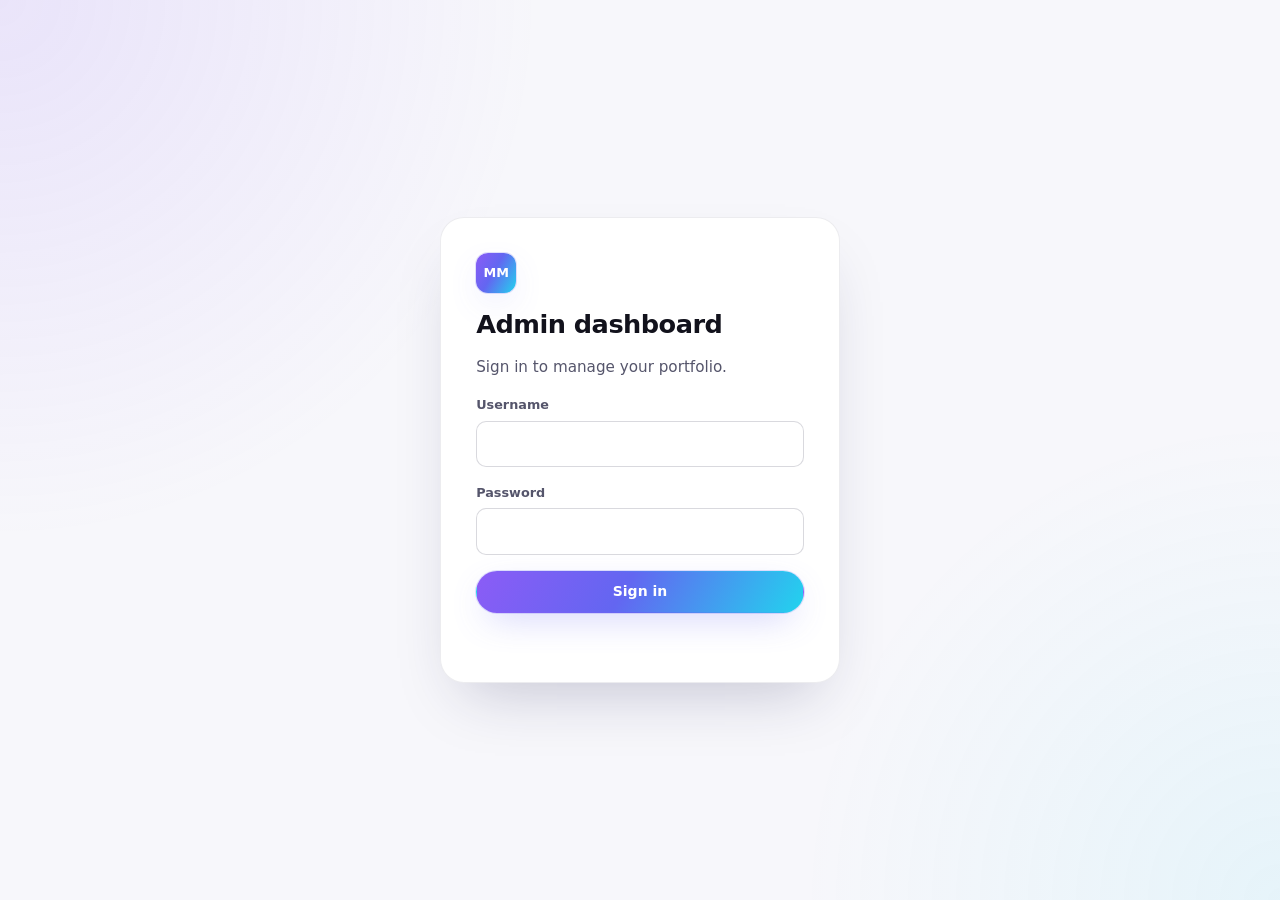
<file: PortfolioApi/wwwroot/admin/index.html>
﻿<!DOCTYPE html>
<html lang="en" dir="ltr">
<head>
    <meta charset="UTF-8">
    <meta name="viewport" content="width=device-width, initial-scale=1.0">
    <meta name="robots" content="noindex">
    <title>Admin — Portfolio</title>
    <link rel="icon" href="../images/favicon.svg" type="image/svg+xml">
    <script src="../js/theme-init.js"></script>
    <link rel="stylesheet" href="../css/tokens.css">
    <link rel="stylesheet" href="admin.css">
    <script type="module" src="js/main.js"></script>
</head>
<body>
    <!-- ============ Login ============ -->
    <main id="login-view" class="login" hidden>
        <form id="login-form" class="login__card">
            <span class="brand-mark">MM</span>
            <h1>Admin dashboard</h1>
            <p class="muted">Sign in to manage your portfolio.</p>
            <label class="field">
                <span>Username</span>
                <input type="text" id="login-username" required autocomplete="username">
            </label>
            <label class="field">
                <span>Password</span>
                <input type="password" id="login-password" required autocomplete="current-password">
            </label>
            <button type="submit" class="btn btn--primary btn--block">Sign in</button>
            <p id="login-status" class="status" role="status"></p>
        </form>
    </main>

    <!-- ============ Dashboard ============ -->
    <div id="dashboard-view" class="shell" hidden>
        <aside class="sidebar">
            <a class="sidebar__brand" href="/" target="_blank" rel="noopener">
                <span class="brand-mark">MM</span>
                <span>Portfolio<small>View site ↗</small></span>
            </a>
            <nav class="sidebar__nav" id="sidebar-nav" aria-label="Dashboard sections"></nav>
            <button id="logout-button" type="button" class="btn btn--ghost btn--block">Log out</button>
        </aside>

        <main class="content" id="content" tabindex="-1"></main>
    </div>

    <dialog id="confirm-dialog" class="dialog">
        <form method="dialog">
            <h2 id="confirm-title">Are you sure?</h2>
            <p id="confirm-text" class="muted"></p>
            <div class="dialog__actions">
                <button value="cancel" class="btn btn--ghost">Cancel</button>
                <button value="ok" class="btn btn--danger">Delete</button>
            </div>
        </form>
    </dialog>

    <div id="toast" class="toast" role="status" aria-live="polite"></div>
</body>
</html>
</file>
<file: PortfolioApi/wwwroot/css/tokens.css>
/* =========================================================
   Design tokens — the single source of truth for the look.
   Dark is the default; [data-theme="light"] overrides.
   ========================================================= */
:root {
    /* Brand gradient */
    --c-violet: #8b5cf6;
    --c-indigo: #6366f1;
    --c-cyan: #22d3ee;
    --c-pink: #ec4899;
    --c-emerald: #34d399;
    --grad-brand: linear-gradient(120deg, var(--c-violet) 0%, var(--c-indigo) 45%, var(--c-cyan) 100%);
    --grad-brand-soft: linear-gradient(120deg, rgb(139 92 246 / .18), rgb(34 211 238 / .14));
    --grad-text: linear-gradient(100deg, #c4b5fd 0%, #818cf8 35%, #22d3ee 70%, #a78bfa 100%);

    /* Surfaces (dark) */
    --bg: #07070d;
    --bg-elev: #0d0d17;
    --surface: rgb(255 255 255 / .035);
    --surface-strong: rgb(255 255 255 / .06);
    --surface-solid: #11111c;
    --border: rgb(255 255 255 / .08);
    --border-strong: rgb(255 255 255 / .16);

    /* Text */
    --text: #ececf4;
    --text-muted: #9a9ab0;
    --text-subtle: #6b6b82;
    --on-accent: #ffffff;

    /* Effects */
    --glow: 0 0 0 1px rgb(139 92 246 / .25), 0 10px 40px -10px rgb(99 102 241 / .55);
    --shadow-lg: 0 30px 60px -20px rgb(0 0 0 / .6);
    --blob-opacity: .55;
    --grid-line: rgb(255 255 255 / .045);
    --code-bg: #0b0b14;

    /* Typography */
    --font-sans: "Inter", "Segoe UI Variable Text", "Segoe UI", system-ui, -apple-system, "Helvetica Neue", Arial, sans-serif;
    --font-display: "Inter Display", "Segoe UI Variable Display", "Segoe UI", system-ui, -apple-system, sans-serif;
    --font-mono: "JetBrains Mono", "Cascadia Code", "Fira Code", ui-monospace, Consolas, monospace;

    --fs-xs: .75rem;
    --fs-sm: .875rem;
    --fs-base: 1rem;
    --fs-lg: 1.125rem;
    --fs-xl: clamp(1.25rem, 1.1rem + .6vw, 1.5rem);
    --fs-2xl: clamp(2rem, 1.4rem + 2.6vw, 3.25rem);
    --fs-hero: clamp(2.6rem, 1.6rem + 4.6vw, 5.2rem);

    /* Spacing & shape */
    --space-section: clamp(5rem, 3rem + 8vw, 9rem);
    --radius-sm: 10px;
    --radius: 16px;
    --radius-lg: 24px;
    --radius-pill: 999px;
    --container: 1180px;
    --nav-h: 72px;

    /* Motion */
    --ease-out: cubic-bezier(.16, 1, .3, 1);
    --ease-spring: cubic-bezier(.34, 1.56, .64, 1);
    --dur-fast: .2s;
    --dur: .45s;
    --dur-slow: .9s;

    color-scheme: dark;
}

:root[data-theme="light"] {
    --bg: #f7f7fb;
    --bg-elev: #ffffff;
    --surface: rgb(255 255 255 / .7);
    --surface-strong: #ffffff;
    --surface-solid: #ffffff;
    --border: rgb(20 20 50 / .08);
    --border-strong: rgb(20 20 50 / .16);

    --text: #12121c;
    --text-muted: #55556b;
    --text-subtle: #8a8aa0;

    --grad-text: linear-gradient(100deg, #7c3aed 0%, #4f46e5 40%, #0891b2 75%, #7c3aed 100%);
    --glow: 0 0 0 1px rgb(99 102 241 / .2), 0 12px 36px -12px rgb(99 102 241 / .45);
    --shadow-lg: 0 30px 60px -25px rgb(30 30 80 / .25);
    --blob-opacity: .35;
    --grid-line: rgb(20 20 60 / .05);
    --code-bg: #0f0f1a;

    color-scheme: light;
}
</file>
<file: PortfolioApi/wwwroot/admin/admin.css>
﻿/* =========================================================
   Admin dashboard — builds on the public site's tokens.css
   ========================================================= */
*, *::before, *::after { box-sizing: border-box; margin: 0; padding: 0; }
[hidden] { display: none !important; }

body {
    min-height: 100vh;
    font-family: var(--font-sans);
    font-size: .95rem;
    line-height: 1.55;
    color: var(--text);
    background: var(--bg);
    -webkit-font-smoothing: antialiased;
}

/* Ambient glow on its own fixed layer (cheaper than background-attachment: fixed) */
body::before {
    content: "";
    position: fixed;
    inset: 0;
    z-index: -1;
    pointer-events: none;
    background:
        radial-gradient(900px circle at 0% 0%, rgb(139 92 246 / .12), transparent 60%),
        radial-gradient(800px circle at 100% 100%, rgb(34 211 238 / .08), transparent 60%);
}

h1, h2, h3 { font-family: var(--font-display); letter-spacing: -.02em; line-height: 1.2; }
a { color: inherit; }
button, input, textarea, select { font: inherit; color: inherit; }
img { display: block; max-width: 100%; }
:focus-visible { outline: 2px solid var(--c-indigo); outline-offset: 2px; border-radius: 6px; }
.muted { color: var(--text-muted); }
.visually-hidden { position: absolute; width: 1px; height: 1px; overflow: hidden; clip: rect(0 0 0 0); }

.brand-mark {
    display: inline-grid;
    place-items: center;
    width: 40px;
    height: 40px;
    border-radius: 12px;
    font-weight: 800;
    font-size: .8rem;
    color: #fff;
    background: var(--grad-brand);
    box-shadow: var(--glow);
    flex-shrink: 0;
}

/* ---------- Buttons ---------- */
.btn {
    display: inline-flex;
    align-items: center;
    justify-content: center;
    gap: .4rem;
    padding: .6rem 1.1rem;
    border-radius: var(--radius-pill);
    border: 1px solid transparent;
    font-weight: 600;
    font-size: .875rem;
    cursor: pointer;
    white-space: nowrap;
    transition: transform var(--dur-fast), background-color var(--dur-fast), border-color var(--dur-fast), opacity var(--dur-fast);
}
.btn:active { transform: scale(.97); }
.btn:disabled { opacity: .6; cursor: progress; }
.btn--primary { color: #fff; background: var(--grad-brand); box-shadow: var(--glow); }
.btn--ghost { background: var(--surface); border-color: var(--border-strong); }
.btn--ghost:hover { border-color: var(--c-indigo); }
.btn--danger { color: #fff; background: #e11d48; }
.btn--danger-ghost { color: #fb7185; background: transparent; border-color: rgb(251 113 133 / .35); }
.btn--danger-ghost:hover { background: rgb(251 113 133 / .1); }
.btn--sm { padding: .35rem .8rem; font-size: .8rem; }
.btn--block { width: 100%; }

/* ---------- Login ---------- */
.login { display: grid; place-items: center; min-height: 100vh; padding: 1rem; }
.login__card {
    display: grid;
    gap: 1rem;
    width: min(400px, 100%);
    padding: 2.2rem;
    border-radius: var(--radius-lg);
    background: var(--surface-solid);
    border: 1px solid var(--border);
    box-shadow: var(--shadow-lg);
}
.login__card h1 { font-size: 1.6rem; }

/* ---------- Fields ---------- */
.field, .form-field { display: grid; gap: .35rem; }
.field span, .form-field__label { font-size: .8rem; font-weight: 600; color: var(--text-muted); }

input:not([type=checkbox]):not([type=range]):not([type=file]), textarea, select {
    width: 100%;
    padding: .65rem .8rem;
    border-radius: var(--radius-sm);
    background: var(--surface);
    border: 1px solid var(--border-strong);
    outline: none;
    transition: border-color var(--dur-fast), box-shadow var(--dur-fast);
}
textarea { resize: vertical; min-height: 90px; }
select option { background: var(--surface-solid); }
input:focus, textarea:focus, select:focus { border-color: var(--c-indigo); box-shadow: 0 0 0 3px rgb(99 102 241 / .2); }
input[type=range] { width: 100%; accent-color: var(--c-indigo); }
.form-field__hint { color: var(--text-subtle); font-size: .78rem; }
.form-field__output { font-family: var(--font-mono); font-size: .85rem; color: var(--text-muted); }

.form-check { display: inline-flex; align-items: center; gap: .55rem; font-weight: 500; cursor: pointer; }
.form-check input { width: 18px; height: 18px; accent-color: var(--c-indigo); }

.file-row { display: flex; gap: .5rem; align-items: center; }
.file-row input { flex: 1; min-width: 0; }
.file-preview:empty { display: none; }
.file-preview img {
    max-height: 160px;
    border-radius: var(--radius-sm);
    border: 1px solid var(--border);
    margin-top: .35rem;
}
.file-preview a { font-size: .85rem; color: var(--c-cyan); }

.status { min-height: 1.3em; font-size: .85rem; color: #fb7185; }
.login .status { color: var(--text-muted); }

/* ---------- Shell ---------- */
.shell { display: grid; grid-template-columns: 250px minmax(0, 1fr); min-height: 100vh; }

.sidebar {
    position: sticky;
    top: 0;
    height: 100vh;
    display: flex;
    flex-direction: column;
    gap: 1.5rem;
    padding: 1.4rem 1rem;
    border-right: 1px solid var(--border);
    background: color-mix(in srgb, var(--bg-elev) 80%, transparent);
    backdrop-filter: blur(12px);
}
.sidebar__brand { display: flex; align-items: center; gap: .7rem; text-decoration: none; font-weight: 700; padding: 0 .4rem; }
.sidebar__brand small { display: block; font-weight: 500; font-size: .75rem; color: var(--text-subtle); }
.sidebar__nav { display: grid; gap: .2rem; flex: 1; align-content: start; }
.sidebar__link {
    padding: .6rem .85rem;
    border-radius: var(--radius-sm);
    text-decoration: none;
    font-weight: 500;
    color: var(--text-muted);
    transition: background-color var(--dur-fast), color var(--dur-fast);
}
.sidebar__link:hover { color: var(--text); background: var(--surface); }
.sidebar__link[aria-current="page"] {
    color: var(--text);
    background: var(--grad-brand-soft);
    box-shadow: inset 2px 0 0 var(--c-violet);
}

.content { padding: 2rem clamp(1rem, 3vw, 2.5rem) 4rem; outline: none; max-width: 1200px; width: 100%; }

.view { display: grid; gap: 1.5rem; }
.view__head { display: flex; justify-content: space-between; align-items: flex-end; gap: 1rem; flex-wrap: wrap; }
.view__head h2 { font-size: 1.7rem; display: flex; align-items: center; gap: .6rem; }
.count-badge {
    font-family: var(--font-mono);
    font-size: .8rem;
    padding: .1rem .55rem;
    border-radius: var(--radius-pill);
    background: var(--surface-strong);
    border: 1px solid var(--border);
    color: var(--text-muted);
}

.panel {
    padding: 1.4rem;
    border-radius: var(--radius);
    background: var(--surface);
    border: 1px solid var(--border);
}
.panel__title { grid-column: 1 / -1; font-size: 1.1rem; }

.form-grid { display: grid; grid-template-columns: repeat(2, minmax(0, 1fr)); gap: 1rem 1.2rem; }
.form-field--wide, .form-check, .form-actions { grid-column: 1 / -1; }
.form-actions { display: flex; align-items: center; gap: .6rem; flex-wrap: wrap; padding-top: .4rem; }

/* ---------- Table ---------- */
.table-wrap { overflow-x: auto; border-radius: var(--radius); border: 1px solid var(--border); background: var(--surface); }
.table { width: 100%; border-collapse: collapse; }
.table th, .table td { padding: .75rem 1rem; text-align: left; vertical-align: middle; border-bottom: 1px solid var(--border); }
.table tr:last-child td { border-bottom: 0; }
.table th { font-size: .75rem; text-transform: uppercase; letter-spacing: .06em; color: var(--text-subtle); font-weight: 600; }
.table tbody tr:hover { background: var(--surface); }
.table__actions { width: 1%; white-space: nowrap; text-align: right; }
.table__empty { text-align: center; color: var(--text-muted); padding: 2rem 1rem; }
.row-actions { display: flex; gap: .4rem; justify-content: flex-end; }
.cell-title { display: grid; }
.cell-title small { color: var(--text-subtle); }

.thumb { width: 64px; height: 42px; object-fit: cover; border-radius: 8px; border: 1px solid var(--border); }
.thumb--empty { display: grid; place-items: center; color: var(--text-subtle); background: var(--surface-strong); }

.pill { display: inline-block; padding: .15rem .6rem; border-radius: var(--radius-pill); font-size: .75rem; font-weight: 600; white-space: nowrap; }
.pill--on, .pill--Completed { background: rgb(52 211 153 / .14); color: #34d399; }
.pill--off, .pill--Planned { background: rgb(148 163 184 / .16); color: var(--text-muted); }
.pill--InProgress { background: rgb(251 191 36 / .15); color: #fbbf24; }

/* ---------- Overview tiles ---------- */
.tiles { display: grid; grid-template-columns: repeat(auto-fill, minmax(190px, 1fr)); gap: 1rem; }
.tile { display: grid; gap: .2rem; padding: 1.2rem 1.3rem; border-radius: var(--radius); background: var(--surface); border: 1px solid var(--border); }
.tile__value { font-family: var(--font-display); font-size: 2rem; font-weight: 800; background: var(--grad-text); -webkit-background-clip: text; background-clip: text; color: transparent; }
.tile__label { font-size: .8rem; color: var(--text-muted); }

/* ---------- Messages ---------- */
.messages { display: grid; gap: 1rem; }
.message { display: grid; gap: .5rem; }
.message--unread { border-color: rgb(139 92 246 / .5); box-shadow: inset 3px 0 0 var(--c-violet); }
.message__head { display: flex; justify-content: space-between; gap: 1rem; flex-wrap: wrap; }
.message__email { color: var(--c-cyan); font-size: .85rem; width: fit-content; }
.message__body { white-space: pre-wrap; }
.message .row-actions { justify-content: flex-start; }
.empty { color: var(--text-muted); }

/* ---------- Dialog & toast ---------- */
.dialog {
    margin: auto;
    width: min(440px, calc(100% - 2rem));
    padding: 1.6rem;
    border-radius: var(--radius-lg);
    border: 1px solid var(--border-strong);
    background: var(--surface-solid);
    color: var(--text);
    box-shadow: var(--shadow-lg);
}
.dialog::backdrop { background: rgb(0 0 0 / .55); backdrop-filter: blur(3px); }
.dialog h2 { font-size: 1.15rem; margin-bottom: .5rem; }
.dialog__actions { display: flex; justify-content: flex-end; gap: .6rem; margin-top: 1.4rem; }

.toast {
    position: fixed;
    right: 1.5rem;
    bottom: 1.5rem;
    z-index: 100;
    max-width: min(380px, calc(100% - 3rem));
    padding: .8rem 1.1rem;
    border-radius: var(--radius);
    background: var(--surface-solid);
    border: 1px solid rgb(52 211 153 / .4);
    box-shadow: var(--shadow-lg);
    opacity: 0;
    transform: translateY(12px);
    pointer-events: none;
    transition: opacity var(--dur) var(--ease-out), transform var(--dur) var(--ease-out);
}
.toast[data-kind="error"] { border-color: rgb(251 113 133 / .5); }
.toast.is-visible { opacity: 1; transform: none; }

/* ---------- Responsive ---------- */
@media (max-width: 860px) {
    .shell { grid-template-columns: 1fr; }
    .sidebar { position: static; height: auto; flex-direction: row; flex-wrap: wrap; align-items: center; gap: .8rem; padding: .8rem 1rem; border-right: 0; border-bottom: 1px solid var(--border); }
    .sidebar__nav { order: 3; flex-basis: 100%; display: flex; overflow-x: auto; gap: .3rem; }
    .sidebar__link { white-space: nowrap; }
    .sidebar .btn--block { width: auto; margin-left: auto; }
    .form-grid { grid-template-columns: 1fr; }
}

@media (prefers-reduced-motion: reduce) {
    *, *::before, *::after { transition-duration: .001ms !important; }
}
</file>
